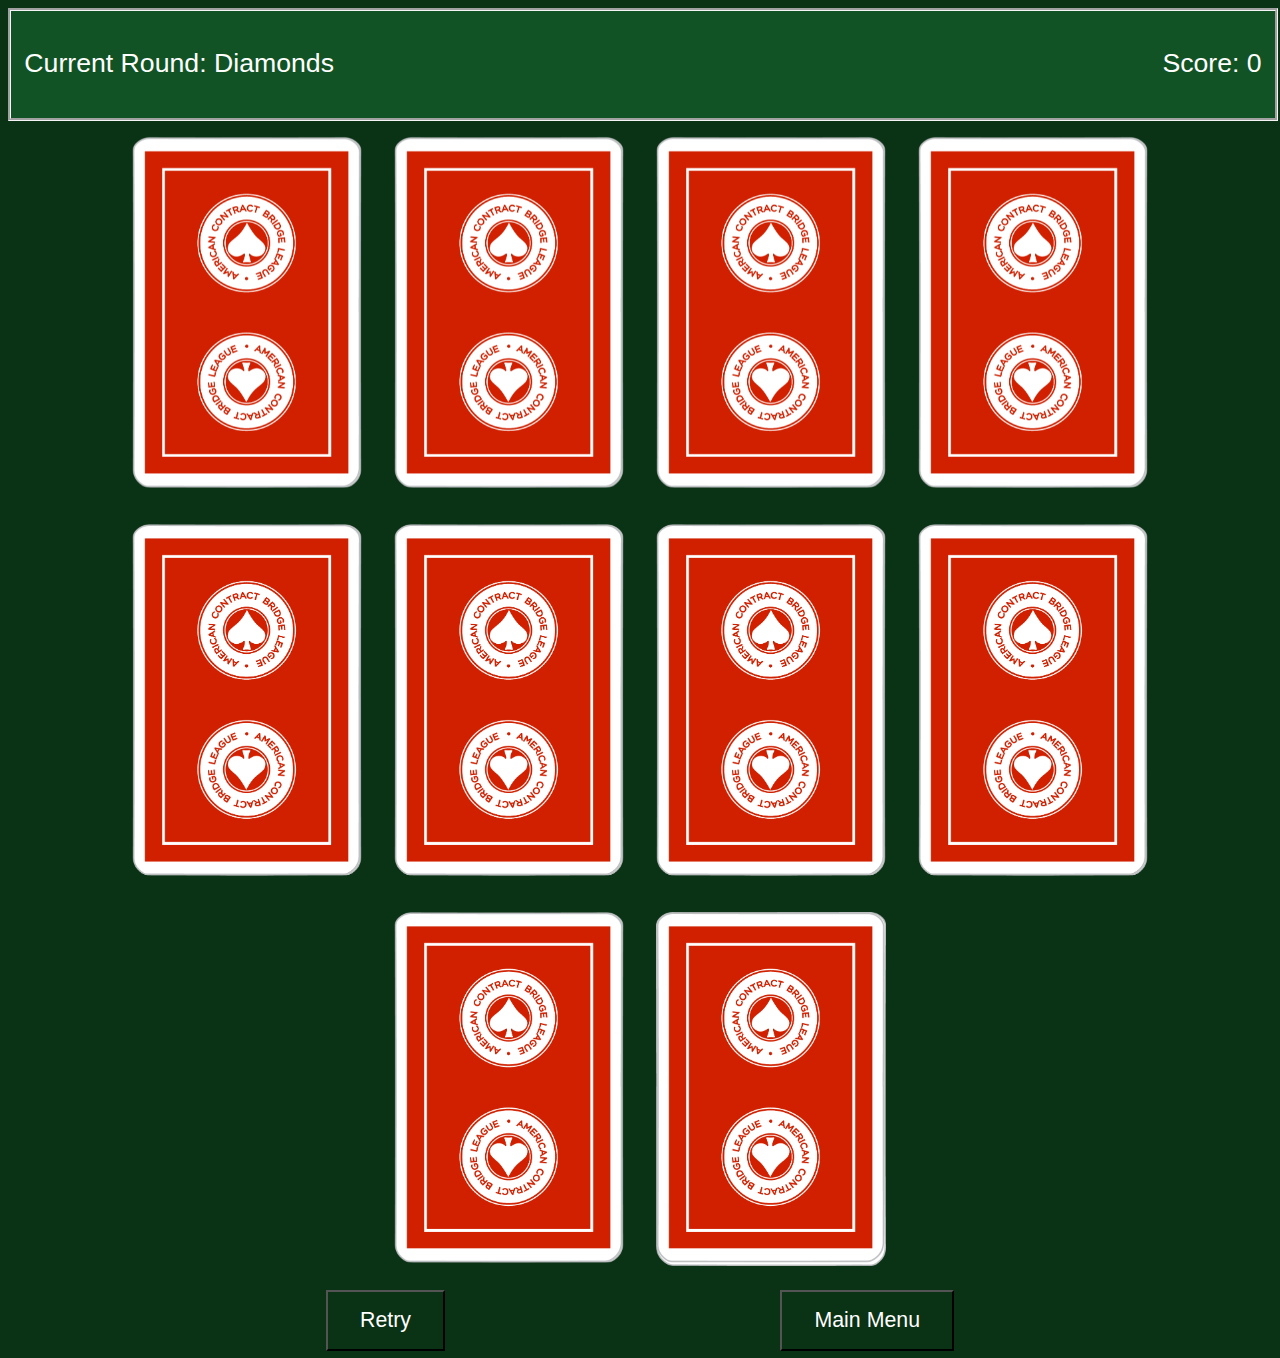
<file: game.html>
<!DOCTYPE html>
<html lang="en">
    <head>
        <meta charset="utf-8" name="viewport" content="width=device-width, initial-scale=1.0">
        <link rel="stylesheet" href="./stylesheets/gamestyle.css">
        <link rel="icon" href="./PNG/red_back.png">
        <title>Memory Game</title>
    </head>
    <body>
        <!--Header-->
        <div class="header">
            <div class="round float-left">
                <p>Current Round: Diamonds</p>
            </div>
            <div class="score float-right">
                <p>Score: 0</p>
            </div>
        </div>

        <section class="cards-section">
            <!--Card 1-->
            <div class="card">
                <div class="container">
                    <div class="front">
                        <img src="./PNG/QD.png" alt="QD">
                    </div>

                    <div class="back">
                        <img src="./PNG/red_back.png" alt="back">
                    </div>
                </div>
            </div>

            <!--Card 2-->
            <div class="card">
                <div class="container">
                    <div class="front">
                        <img src="./PNG/6D.png" alt="6D">
                    </div>

                    <div class="back">
                        <img src="./PNG/red_back.png" alt="back">
                    </div>
                </div>
            </div>

            <!--Card 3-->
            <div class="card">
                <div class="container">
                    <div class="front">
                        <img src="./PNG/2D.png" alt="2D">
                    </div>

                    <div class="back">
                        <img src="./PNG/red_back.png" alt="back">
                    </div>
                </div>
            </div>

            <!--Card 4-->
            <div class="card">
                <div class="container">
                    <div class="front">
                        <img src="./PNG/5D.png" alt="5D">
                    </div>

                    <div class="back">
                        <img src="./PNG/red_back.png" alt="back">
                    </div>
                </div>
            </div>

            <!--Card 5-->
            <div class="card">
                <div class="container">
                    <div class="front">
                        <img src="./PNG/AD.png" alt="AD">
                    </div>

                    <div class="back">
                        <img src="./PNG/red_back.png" alt="back">
                    </div>
                </div>
            </div>

            <!--Card 6-->
            <div class="card">
                <div class="container">
                    <div class="front">
                        <img src="./PNG/10D.png" alt="10D">
                    </div>

                    <div class="back">
                        <img src="./PNG/red_back.png" alt="back">
                    </div>
                </div>
            </div>

            <!--Card 7-->
            <div class="card">
                <div class="container">
                    <div class="front">
                        <img src="./PNG/KD.png" alt="KD">
                    </div>

                    <div class="back">
                        <img src="./PNG/red_back.png" alt="back">
                    </div>
                </div>
            </div>

            <!--Card 8-->
            <div class="card">
                <div class="container">
                    <div class="front">
                        <img src="./PNG/JD.png" alt="JD">
                    </div>

                    <div class="back">
                        <img src="./PNG/red_back.png" alt="back">
                    </div>
                </div>
            </div>

            <!--Card 9-->
            <div class="card">
                <div class="container">
                    <div class="front">
                        <img src="./PNG/3D.png" alt="3D">
                    </div>

                    <div class="back">
                        <img src="./PNG/red_back.png" alt="back">
                    </div>
                </div>
            </div>

            <!--Card 10-->
            <div class="card">
                <div class="container">
                    <div class="front">
                        <img src="./PNG/7D.png" alt="7D">
                    </div>

                    <div class="back">
                        <img src="./PNG/red_back.png" alt="back">
                    </div>
                </div>
            </div>
        </section>

        <!--Footer-->
        <div class="footer">
                <a href="#"><button class="button float-left">Retry</button></a>
                <a href="./index.html"><button class="button float-right">Main Menu</button></a>
        </div>
    </body>
</html>
</file>
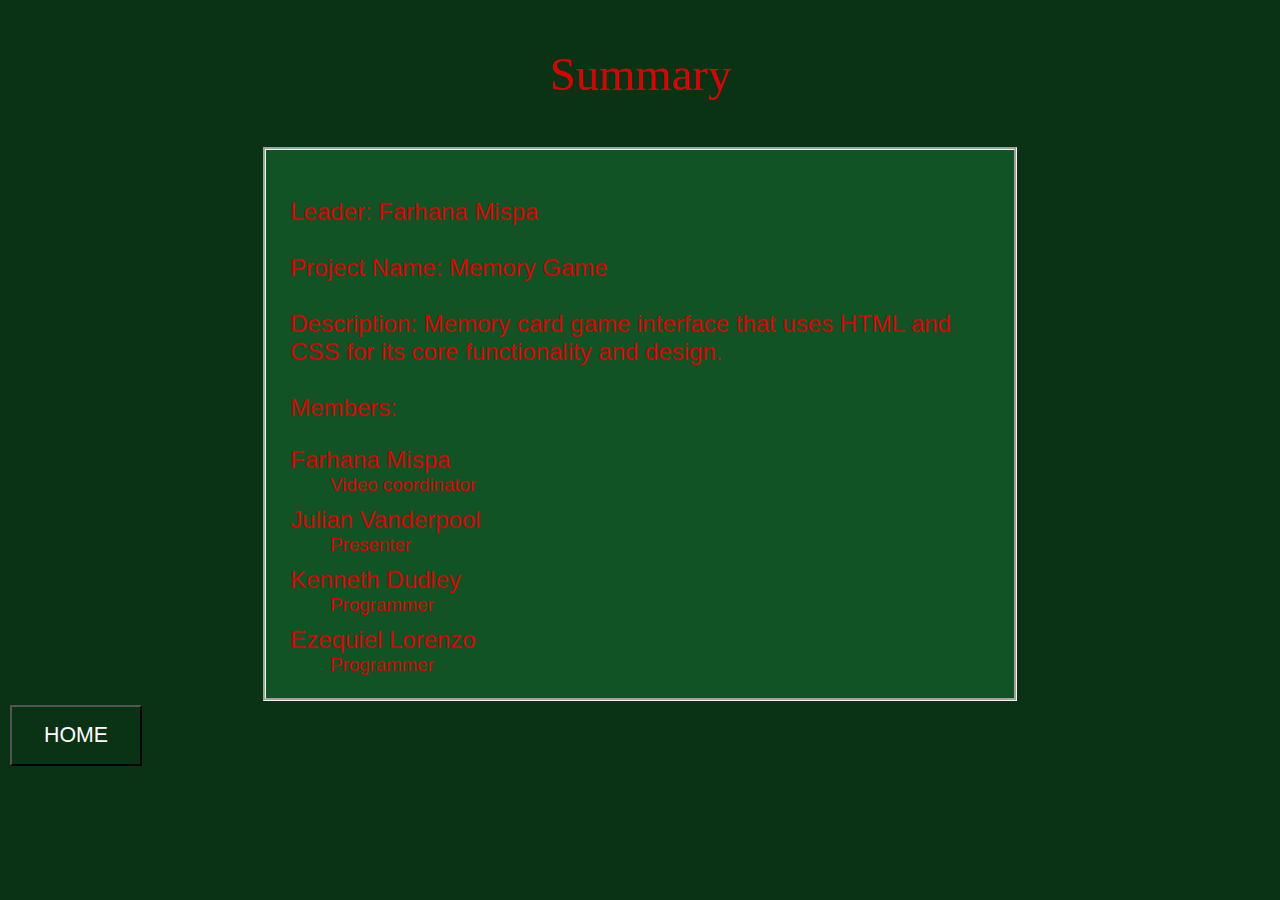
<file: summary.html>
<!DOCTYPE html>
<html>
    <head>
        <meta charset="utf-8" name="viewport">
        <link rel="stylesheet" href="./stylesheets/summarystyle.css">
        <link rel="icon" href="./PNG/red_back.png">
        <title>Summary</title>
    </head>
    <body>
        <div class="header">
            <p>Summary</p>
        </div>
        <div class="summary">
            <p>
                Leader: Farhana Mispa<br><br>
                Project Name: Memory Game<br><br>
                Description: Memory card game interface that uses HTML and CSS for its core functionality and design.<br><br>
                Members:
            </p>
            <dl>
                <dt>Farhana Mispa</dt>
                    <dd>Video coordinator</dd>
                <dt>Julian Vanderpool</dt>
                    <dd>Presenter</dd>
                <dt>Kenneth Dudley</dt>
                    <dd>Programmer</dd>
                <dt>Ezequiel Lorenzo</dt>
                    <dd>Programmer</dd>
            </dl>
        </div>
        <a href="./index.html"><button class="button">HOME</button></a>
    </body>
</html>
</file>
<file: stylesheets/gamestyle.css>
body {
    font-family: Arial, Helvetica, sans-serif;
    background-color: #0A3215;
}

.header {
    width: 100%;
    height: 4em;
    background-color: #115324;
    color: white;
    border: 3px groove whitesmoke;
    font-size: 20pt;
}

.round {
    margin-top: 0.4em;
    margin-left: 0.5em;
}

.score {
    margin-top: 0.4em;
    margin-right: 0.5em;
}

.cards-section {
    display: flex;
    flex-wrap: wrap;
    justify-content: center;
}

.card {
    margin: 1em;
    perspective: 1000px;
}

.container {
    display: grid;
    grid-template-columns: 1fr;
    justify-content: center;
    transition: all 1s ease;
    transform-style: preserve-3d;
}

.container img {
    width: 230px;
}

.front {
    grid-area: 1/1;
    transform: rotateY(180deg);
    z-index: 1;
}

.back {
    grid-area: 1/1;
    backface-visibility: hidden;
    z-index: 2;
}

.card:hover .container {
    transform: rotateY(180deg);
}

.footer {
    width: 50%;
    height: 4em;
    margin: auto;
}

.float-left {
    float: left;
}

.float-right {
    float: right;
}

.button {
    background-color: #0A3215;
    color: white;
    padding: 16px 32px;
    text-align: center;
    text-decoration: none;
    display: inline-block;
    font-size: 16pt;
    margin: 4px 2px;
    transition-duration: 0.4s;
    cursor: pointer;
  }

  .button:hover {
    background-color: black;
  }
</file>
<file: stylesheets/summarystyle.css>
body {
    background-color: #0A3215;
    font-family: Arial, Helvetica, sans-serif;
    color: rgb(215, 3, 3);
}

.header {
    margin: auto;
    margin-top: 15px;
    width: 700px;
    height: 100px;
    text-align: center;
    font-family: Algerian;
    font-size: 35pt;
}

.summary {
    border: 3px groove whitesmoke;
    background-color: #115324;
    width: 700px;
    height: 500px;
    margin-left: auto;
    margin-right: auto;
    padding: 1em;
    font-size: 18pt;
}

.button {
    background-color: #0A3215;
    color: white;
    padding: 16px 32px;
    text-align: center;
    text-decoration: none;
    display: inline-block;
    font-size: 16pt;
    margin: 4px 2px;
    transition-duration: 0.4s;
    cursor: pointer;
  }

.button:hover {
    background-color: black;
}

dd {
    font-size: 14pt;
    margin-bottom: 10px;
}
</file>
